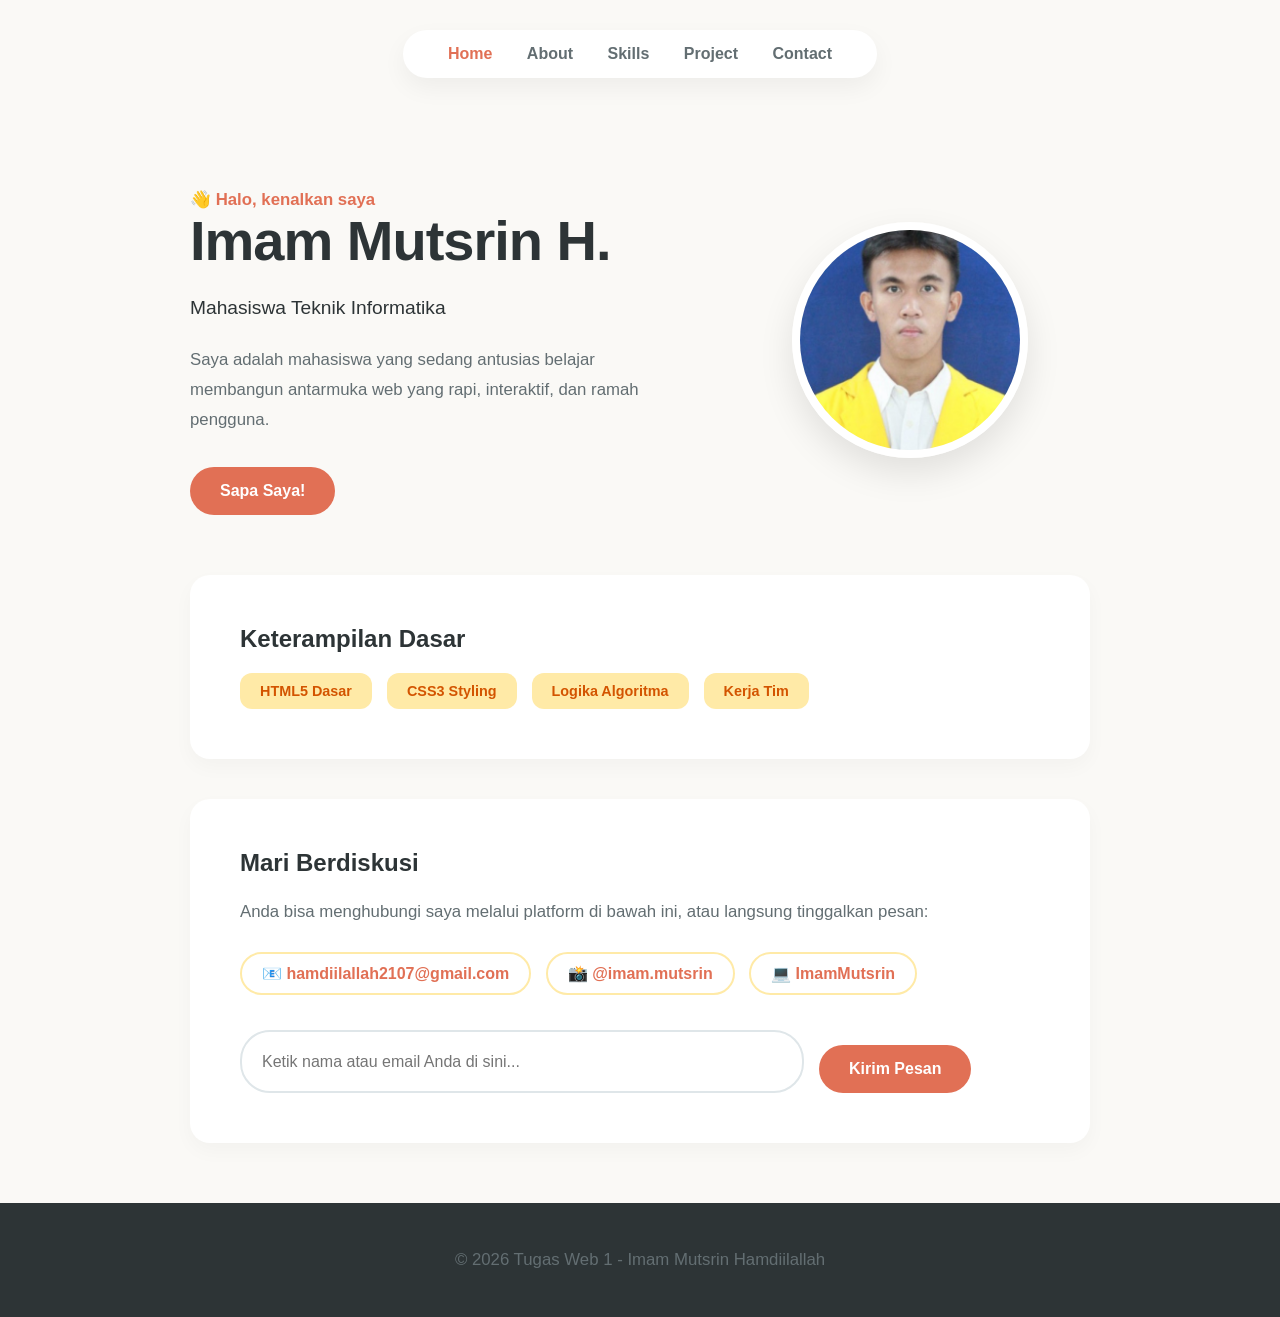
<file: index.html>
<!DOCTYPE html>
<html lang="id">
<head>
    <meta charset="UTF-8">
    <title>Imam Mutsrin - Portofolio</title>
    <link rel="stylesheet" href="css/style.css">
</head>
<body>
    <header id="main-header">
        <nav>
            <ul>
                <li><a href="index.html" class="active">Home</a></li>
                <li><a href="about.html">About</a></li>
                <li><a href="#skills">Skills</a></li>
                <li><a href="project.html">Project</a></li>
                <li><a href="#contact">Contact</a></li>
            </ul>
        </nav>
    </header>

    <main class="content-wrapper">
        <section class="hero">
            <div class="hero-content">
                <p class="greeting">👋 Halo, kenalkan saya</p>
                <h1 class="highlight">Imam Mutsrin H.</h1>
                <p class="role">Mahasiswa Teknik Informatika</p>
                <p>Saya adalah mahasiswa yang sedang antusias belajar membangun antarmuka web yang rapi, interaktif, dan ramah pengguna.</p>
                <a href="#contact"><button class="btn-primary">Sapa Saya!</button></a>
            </div>
            <div class="hero-visual">
                <img src="img/foto.jpg" alt="Foto Imam" class="profile-img">
            </div>
        </section>

        <section id="skills" class="section-box">
            <h2>Keterampilan Dasar</h2>
            <div class="tags-container">
                <span class="tag">HTML5 Dasar</span>
                <span class="tag">CSS3 Styling</span>
                <span class="tag">Logika Algoritma</span>
                <span class="tag">Kerja Tim</span>
            </div>
        </section>

        <section id="contact" class="section-box">
            <h2>Mari Berdiskusi</h2>
            <p>Anda bisa menghubungi saya melalui platform di bawah ini, atau langsung tinggalkan pesan:</p>
            
            <div class="contact-wrapper">
                <div class="social-links">
                    <a href="mailto:hamdiilallah2107@gmail.com">📧 hamdiilallah2107@gmail.com</a>
                    <a href="https://instagram.com/imam.mutsrin" target="_blank">📸 @imam.mutsrin</a>
                    <a href="https://github.com/ImamMutsrin" target="_blank">💻 ImamMutsrin</a>
                </div>

                <div class="contact-form">
                    <!-- Attribute selector target -->
                    <input type="text" placeholder="Ketik nama atau email Anda di sini...">
                    <button class="btn-primary">Kirim Pesan</button>
                </div>
            </div>
        </section>
    </main>

    <footer id="main-footer">
        <p>&copy; 2026 Tugas Web 1 - Imam Mutsrin Hamdiilallah</p>
    </footer>
</body>
</html>
</file>
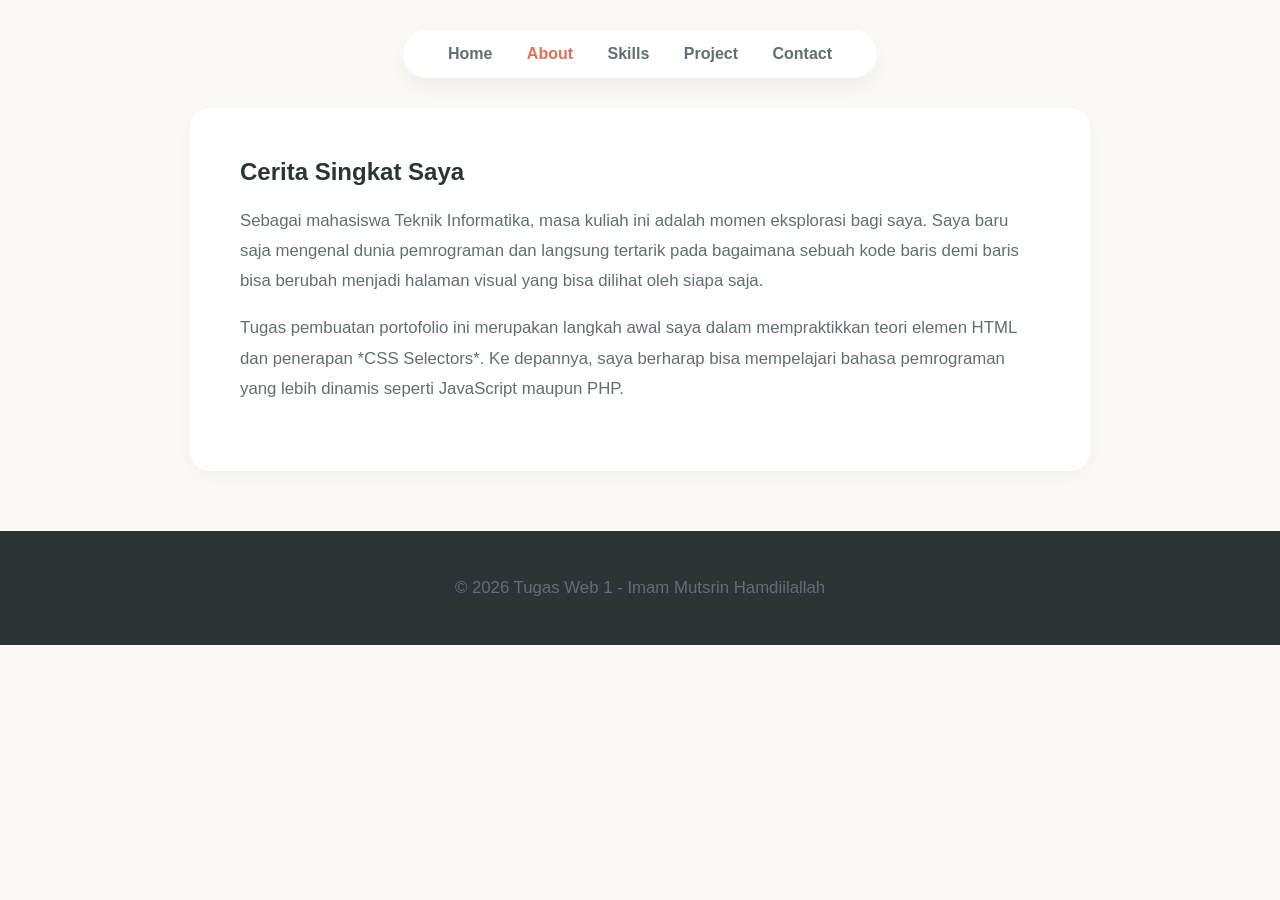
<file: about.html>
<!DOCTYPE html>
<html lang="id">
<head>
    <meta charset="UTF-8">
    <title>Tentang Saya - Imam</title>
    <link rel="stylesheet" href="css/style.css">
</head>
<body>
    <header id="main-header">
        <nav>
            <ul>
                <li><a href="index.html">Home</a></li>
                <li><a href="about.html" class="active">About</a></li>
                <li><a href="index.html#skills">Skills</a></li>
                <li><a href="project.html">Project</a></li>
                <li><a href="index.html#contact">Contact</a></li>
            </ul>
        </nav>
    </header>

    <main class="content-wrapper">
        <section class="section-box">
            <h2>Cerita Singkat Saya</h2>
            <div class="about-text">
                <p>Sebagai mahasiswa Teknik Informatika, masa kuliah ini adalah momen eksplorasi bagi saya. Saya baru saja mengenal dunia pemrograman dan langsung tertarik pada bagaimana sebuah kode baris demi baris bisa berubah menjadi halaman visual yang bisa dilihat oleh siapa saja.</p>
                <p>Tugas pembuatan portofolio ini merupakan langkah awal saya dalam mempraktikkan teori elemen HTML dan penerapan *CSS Selectors*. Ke depannya, saya berharap bisa mempelajari bahasa pemrograman yang lebih dinamis seperti JavaScript maupun PHP.</p>
            </div>
        </section>
    </main>

    <footer id="main-footer">
        <p>&copy; 2026 Tugas Web 1 - Imam Mutsrin Hamdiilallah</p>
    </footer>
</body>
</html>
</file>
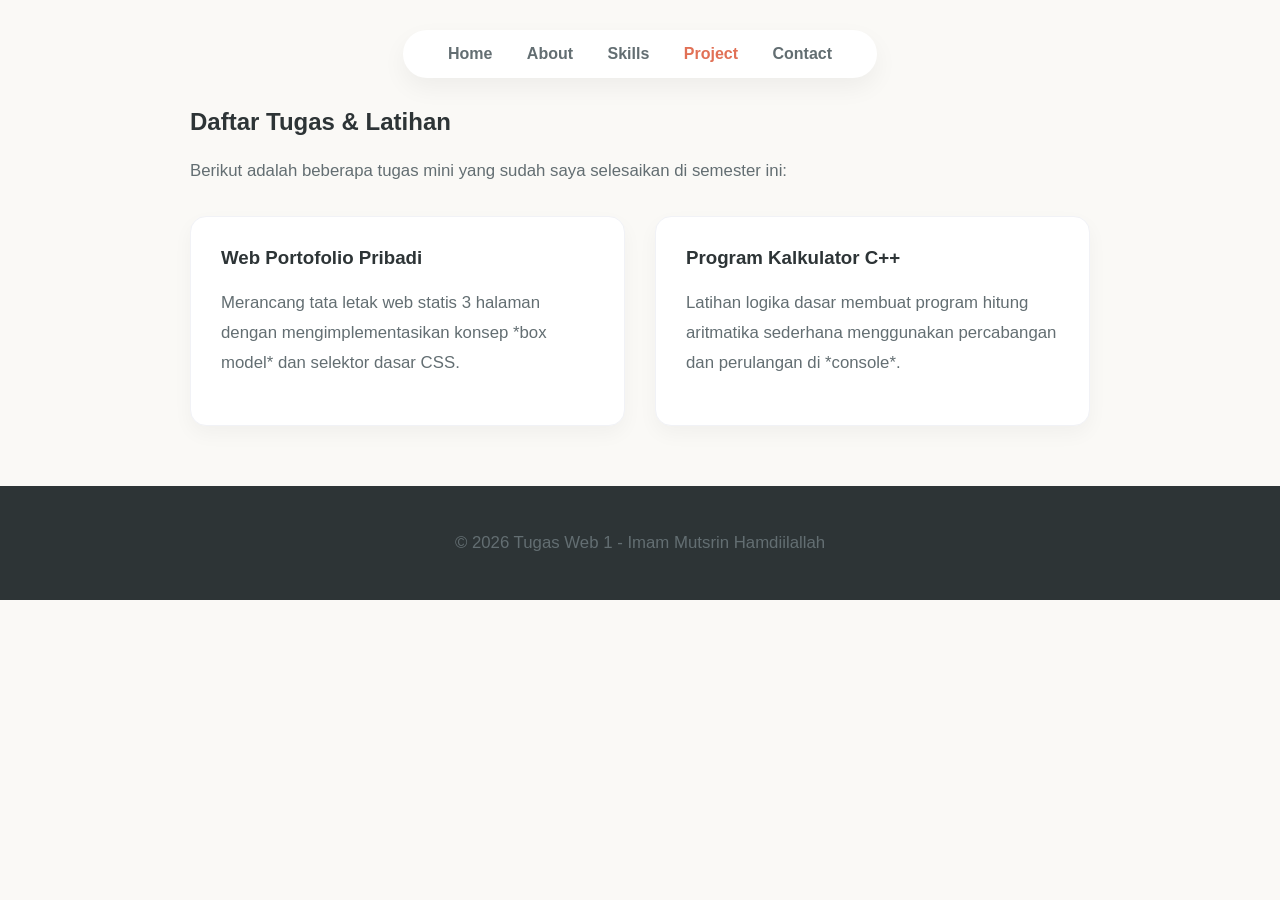
<file: project.html>
<!DOCTYPE html>
<html lang="id">
<head>
    <meta charset="UTF-8">
    <title>Proyek - Imam</title>
    <link rel="stylesheet" href="css/style.css">
</head>
<body>
    <header id="main-header">
        <nav>
            <ul>
                <li><a href="index.html">Home</a></li>
                <li><a href="about.html">About</a></li>
                <li><a href="index.html#skills">Skills</a></li>
                <li><a href="project.html" class="active">Project</a></li>
                <li><a href="index.html#contact">Contact</a></li>
            </ul>
        </nav>
    </header>

    <main class="content-wrapper">
        <section class="section-box transparent-bg">
            <h2>Daftar Tugas & Latihan</h2>
            <p>Berikut adalah beberapa tugas mini yang sudah saya selesaikan di semester ini:</p>
            
            <div class="grid-layout">
                <div class="card">
                    <h3>Web Portofolio Pribadi</h3>
                    <p>Merancang tata letak web statis 3 halaman dengan mengimplementasikan konsep *box model* dan selektor dasar CSS.</p>
                </div>

                <div class="card">
                    <h3>Program Kalkulator C++</h3>
                    <p>Latihan logika dasar membuat program hitung aritmatika sederhana menggunakan percabangan dan perulangan di *console*.</p>
                </div>
            </div>
        </section>
    </main>

    <footer id="main-footer">
        <p>&copy; 2026 Tugas Web 1 - Imam Mutsrin Hamdiilallah</p>
    </footer>
</body>
</html>
</file>
<file: css/style.css>
/* a) Element selector: Menargetkan elemen dasar HTML */
body {
    font-family: 'Inter', -apple-system, BlinkMacSystemFont, sans-serif;
    margin: 0;
    padding: 0;
    background-color: #faf9f6; 
    color: #2d3436;
}
p {
    line-height: 1.8;
    font-size: 1.05em;
    color: #636e72;
}

/* e) Group selector: Mengatur gaya gabungan untuk semua heading */
h1, h2, h3 {
    font-family: 'Poppins', sans-serif;
    color: #2d3436;
    margin-top: 0;
}

/* c) ID selector: Menargetkan kerangka utama header dan footer */
#main-header {
    background-color: transparent;
    padding: 30px 0;
    text-align: center;
}
#main-footer {
    background-color: #2d3436;
    color: #dfe6e9;
    text-align: center;
    padding: 25px 0;
    margin-top: 60px;
}

/* d) Descendant selector: Mengatur desain teks menu di dalam navigasi */
nav ul {
    list-style: none;
    padding: 0;
    margin: 0;
    background-color: #ffffff;
    display: inline-block;
    padding: 15px 30px;
    border-radius: 50px;
    box-shadow: 0 10px 25px rgba(0,0,0,0.05);
}
nav ul li {
    display: inline-block;
    margin: 0 15px;
}
nav ul li a {
    text-decoration: none;
    color: #636e72;
    font-weight: 600;
    transition: 0.3s ease;
}

/* f) Pseudo-class selector: Efek interaktif saat disentuh atau diklik */
nav ul li a:hover, nav ul li a.active {
    color: #e17055; 
}
button:active {
    transform: translateY(2px);
}

/* b) Class selector: Mendesain kartu proyek dan foto profil */
.card {
    background-color: #ffffff;
    border-radius: 16px;
    padding: 30px;
    box-shadow: 0 8px 20px rgba(0,0,0,0.04);
    border: 1px solid #f1f2f6;
    transition: 0.3s ease;
}
.card:hover {
    box-shadow: 0 15px 30px rgba(225, 112, 85, 0.1);
    border-color: #e17055;
}
.profile-img {
    width: 220px;
    height: 220px;
    border-radius: 50%; 
    object-fit: cover;
    border: 8px solid #ffffff;
    box-shadow: 0 15px 35px rgba(0,0,0,0.1);
}

/* g) Attribute selector: Mengatur gaya khusus untuk form input bertipe teks */
input[type="text"] {
    padding: 15px 20px;
    width: 65%;
    border: 2px solid #dfe6e9;
    border-radius: 30px;
    font-family: inherit;
    font-size: 1em;
    outline: none;
    transition: 0.3s;
}
input[type="text"]:focus {
    border-color: #e17055;
}

/* --- Pengaturan Layout Khusus --- */
.content-wrapper {
    max-width: 900px;
    margin: 0 auto;
    padding: 0 20px;
}
.hero {
    display: flex;
    align-items: center;
    justify-content: space-between;
    padding: 60px 0;
}
.hero-content {
    width: 55%;
}
.hero-visual {
    width: 40%;
    text-align: center;
}
.greeting {
    color: #e17055;
    font-weight: bold;
    margin-bottom: -15px;
}
.highlight {
    font-size: 3.5em;
    margin: 10px 0;
    line-height: 1.1;
    letter-spacing: -1px;
}
.role {
    font-size: 1.2em;
    color: #2d3436;
    font-weight: 500;
}
.btn-primary {
    background-color: #e17055;
    color: white;
    border: none;
    padding: 15px 30px;
    border-radius: 30px;
    font-weight: 600;
    font-size: 1em;
    cursor: pointer;
    margin-top: 15px;
    transition: 0.3s;
}
.btn-primary:hover {
    background-color: #d63031;
}
.section-box {
    background-color: #ffffff;
    padding: 50px;
    border-radius: 20px;
    margin-bottom: 40px;
    box-shadow: 0 8px 20px rgba(0,0,0,0.03);
}
.transparent-bg {
    background-color: transparent;
    box-shadow: none;
    padding: 0;
}
.tags-container {
    display: flex;
    gap: 15px;
    flex-wrap: wrap;
    margin-top: 20px;
}
.tag {
    background-color: #ffeaa7;
    color: #d35400;
    padding: 10px 20px;
    border-radius: 12px;
    font-weight: 600;
    font-size: 0.9em;
}

/* Tambahan Layout Kontak Sosial Media */
.contact-wrapper {
    margin-top: 25px;
}
.social-links {
    margin-bottom: 25px;
}
.social-links a {
    display: inline-block;
    text-decoration: none;
    color: #e17055;
    font-weight: 600;
    border: 2px solid #ffeaa7;
    padding: 10px 20px;
    border-radius: 30px;
    margin-right: 10px;
    margin-bottom: 10px;
    transition: 0.3s;
}
.social-links a:hover {
    background-color: #e17055;
    color: white;
    border-color: #e17055;
}
.contact-form {
    display: flex;
    gap: 15px;
}
.grid-layout {
    display: grid;
    grid-template-columns: 1fr 1fr;
    gap: 30px;
    margin-top: 30px;
}
</file>
